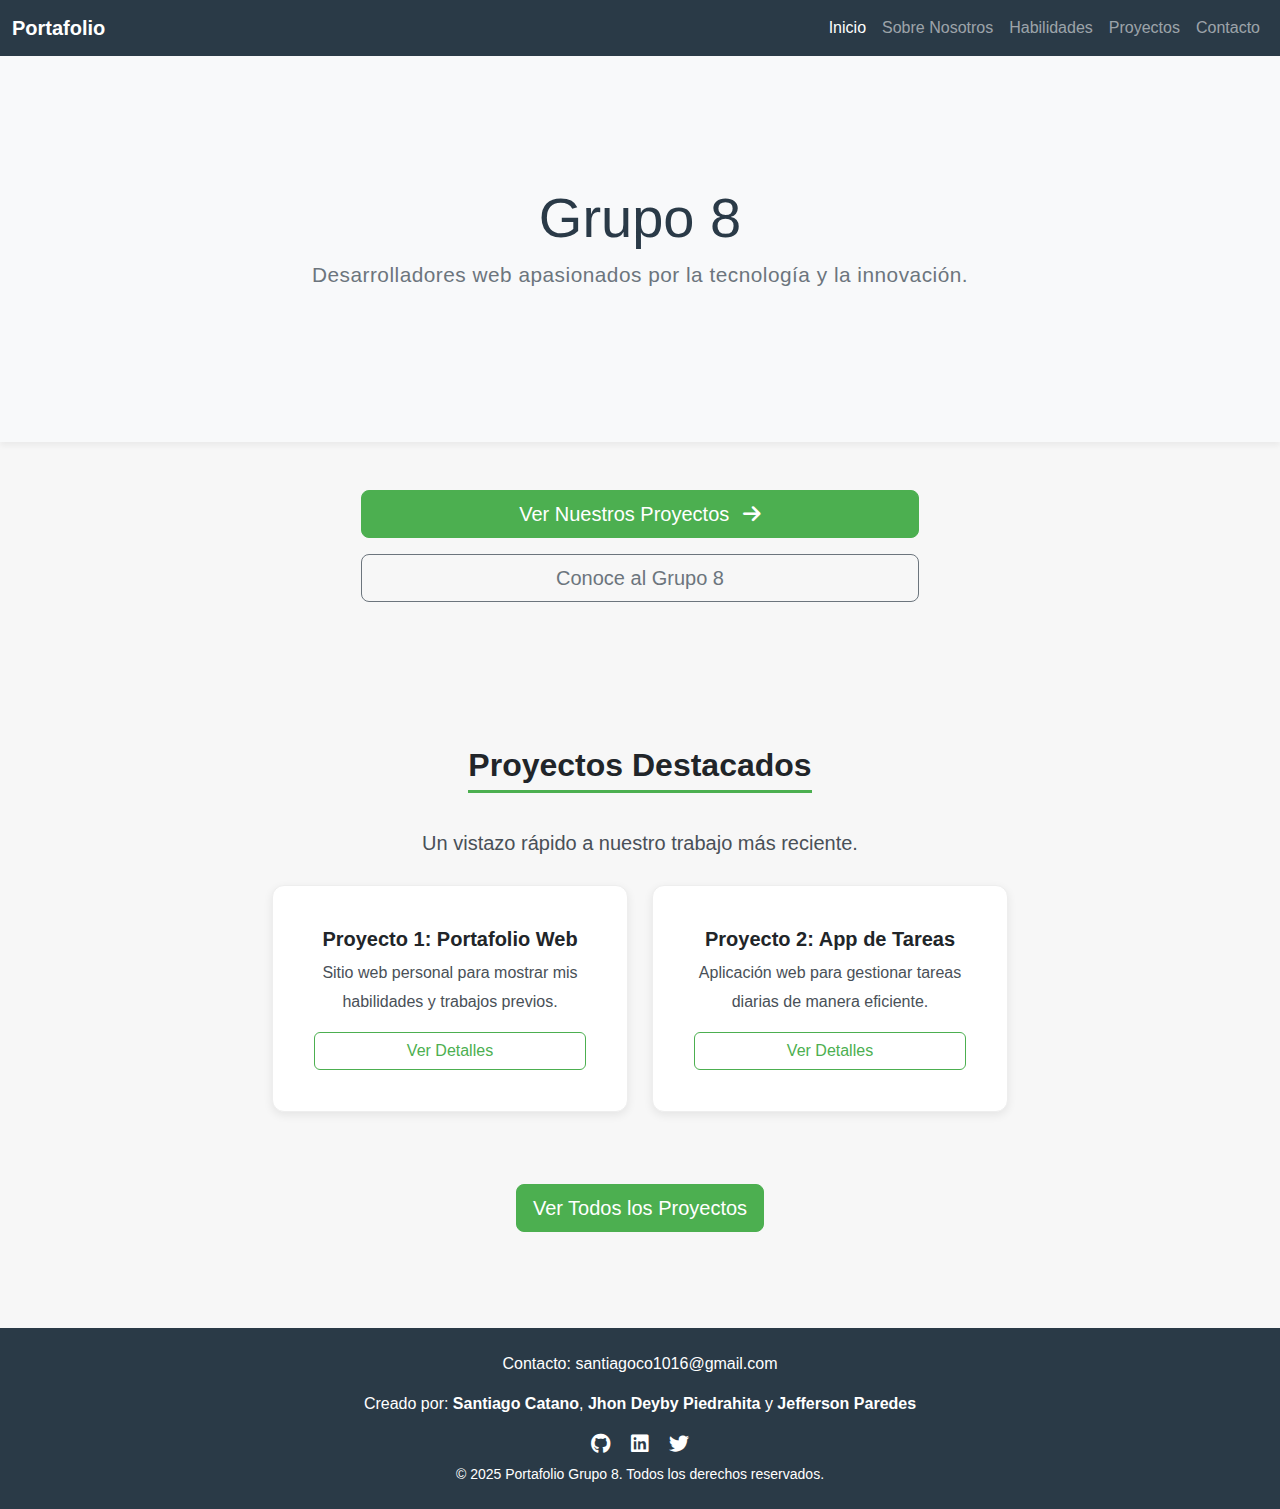
<file: Index.html>
<!DOCTYPE html>
<html lang="es">
<head>
    <meta charset="UTF-8">
    <title>Inicio | Portafolio Grupo 8</title>
    <meta name="viewport" content="width=device-width, initial-scale=1">
    <link href="https://cdn.jsdelivr.net/npm/bootstrap@5.3.3/dist/css/bootstrap.min.css" rel="stylesheet">
    <link rel="stylesheet" href="https://cdnjs.cloudflare.com/ajax/libs/font-awesome/6.4.2/css/all.min.css">
    
    <link rel="stylesheet" href="css/styles.css">
</head>
<body>
    <nav class="navbar navbar-expand-lg navbar-dark bg-primary">
      <div class="container-fluid">
        <a class="navbar-brand" href="index.html">Portafolio</a>
        <button class="navbar-toggler" type="button" data-bs-toggle="collapse" data-bs-target="#navbarNav"
          aria-controls="navbarNav" aria-expanded="false" aria-label="Toggle navigation">
          <span class="navbar-toggler-icon"></span>
        </button>
        <div class="collapse navbar-collapse" id="navbarNav">
          <ul class="navbar-nav ms-auto">
            <li class="nav-item">
              <a class="nav-link active" aria-current="page" href="index.html">Inicio</a>
            </li>
            <li class="nav-item">
              <a class="nav-link" href="about.html">Sobre Nosotros</a>
            </li>
            <li class="nav-item">
              <a class="nav-link" href="skills.html">Habilidades</a>
            </li>
            <li class="nav-item">
              <a class="nav-link" href="projects.html">Proyectos</a>
            </li>
            <li>
              <a class="nav-link" href="contact.html">Contacto</a>
            </li>
            </ul>
        </div>
      </div>
    </nav>

    <header class="bg-light py-5 text-center">
      <div class="container">
        <h1 class="display-4">Grupo 8</h1>
        <p class="lead mb-4">Desarrolladores web apasionados por la tecnología y la innovación.</p>
        
        </div>
    </header>

    <section class="container text-center py-5">
        <div class="d-grid gap-3 col-md-6 mx-auto">
            <a href="projects.html" class="btn btn-primary btn-lg">
                Ver Nuestros Proyectos <i class="fas fa-arrow-right ms-2"></i>
            </a>
            <a href="about.html" class="btn btn-outline-secondary btn-lg">
                Conoce al Grupo 8
            </a>
        </div>
    </section>

    <section class="container my-5 text-center">
        <h2>Proyectos Destacados</h2>
        <p class="mb-4 lead">Un vistazo rápido a nuestro trabajo más reciente.</p>

        <div class="row justify-content-center">
            
            <div class="col-sm-6 col-lg-4 mb-4">
                <div class="card h-100 project-card">
                    <div class="card-body d-flex flex-column">
                        <h5 class="card-title">Proyecto 1: Portafolio Web</h5>
                        <p class="card-text">Sitio web personal para mostrar mis habilidades y trabajos previos.</p>
                        <a href="projects.html" class="btn btn-outline-primary mt-auto">Ver Detalles</a>
                    </div>
                </div>
            </div>
            
            <div class="col-sm-6 col-lg-4 mb-4">
                <div class="card h-100 project-card">
                    <div class="card-body d-flex flex-column">
                        <h5 class="card-title">Proyecto 2: App de Tareas</h5>
                        <p class="card-text">Aplicación web para gestionar tareas diarias de manera eficiente.</p>
                        <a href="projects.html" class="btn btn-outline-primary mt-auto">Ver Detalles</a>
                    </div>
                </div>
            </div>

        </div>
        
        <div class="text-center mt-5">
            <a href="projects.html" class="btn btn-primary btn-lg">Ver Todos los Proyectos</a>
        </div>
    </section>
    

    <footer class="bg-primary text-white text-center py-4 mt-auto">
      <div class="container">
        <p>Contacto: santiagoco1016@gmail.com</p>

        <p class="mb-3">
          Creado por: 
          <strong>Santiago Catano</strong>, 
          <strong>Jhon Deyby Piedrahita</strong> y 
          <strong>Jefferson Paredes</strong>
        </p>

        <div>
          <a href="https://github.com/" class="text-white me-3" target="_blank"><i class="fab fa-github fa-lg"></i></a>
          <a href="https://linkedin.com/" class="text-white me-3" target="_blank"><i class="fab fa-linkedin fa-lg"></i></a>
          <a href="https://twitter.com/" class="text-white" target="_blank"><i class="fab fa-twitter fa-lg"></i></a>
        </div>
                <small class="d-block mt-2">&copy; 2025 Portafolio Grupo 8. Todos los derechos reservados.</small>
        </div>
      </footer>

    <script src="https://cdn.jsdelivr.net/npm/bootstrap@5.3.3/dist/js/bootstrap.bundle.min.js"></script>
</body>
</html>
</file>
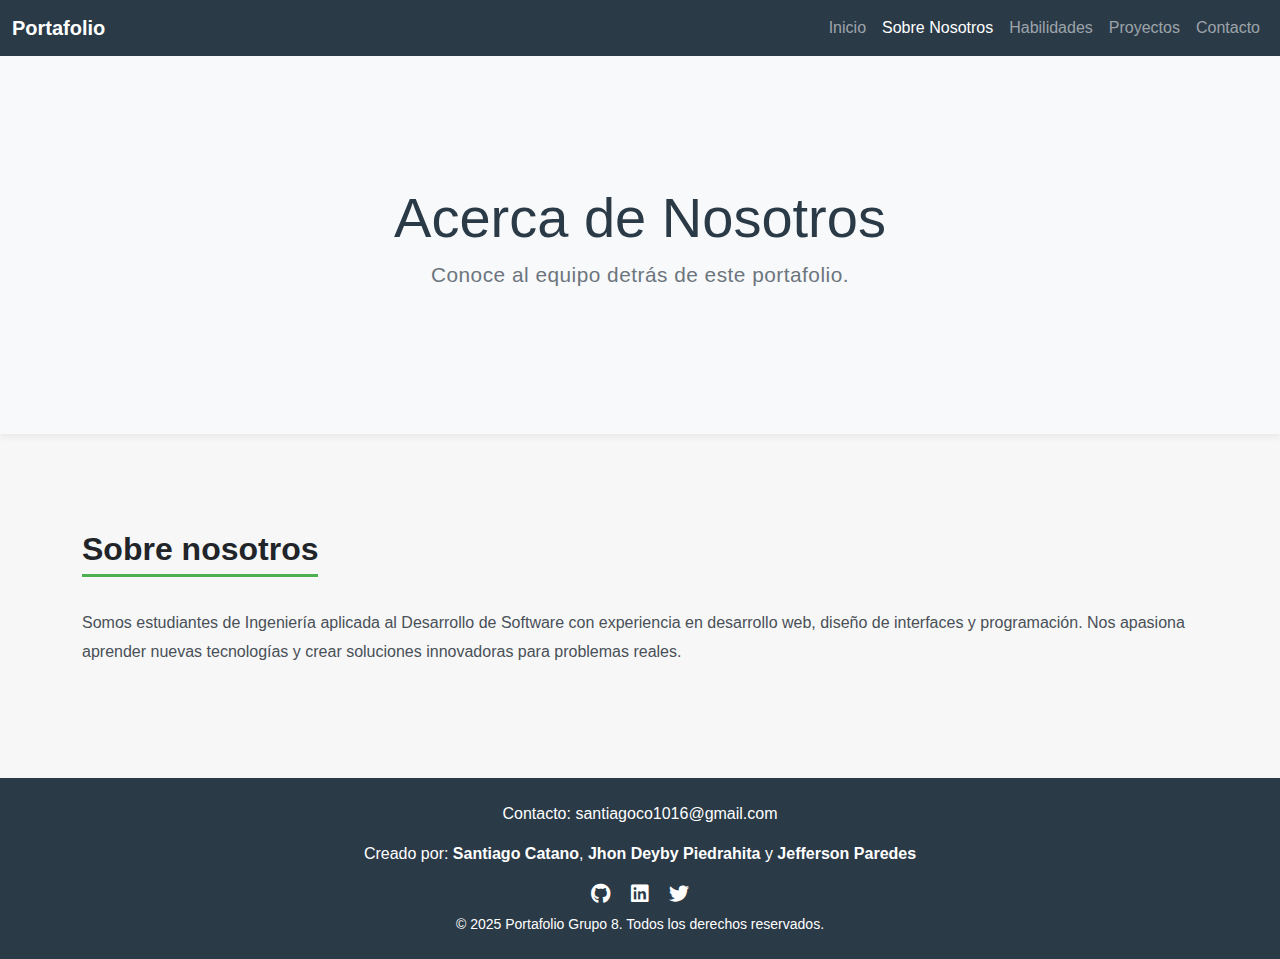
<file: about.html>
<!DOCTYPE html>
<html lang="es">
<head>
    <meta charset="UTF-8">
    <title>Sobre Nosotros - Grupo 8</title>
    <meta name="viewport" content="width=device-width, initial-scale=1">
    
    <link href="https://cdn.jsdelivr.net/npm/bootstrap@5.3.3/dist/css/bootstrap.min.css" rel="stylesheet">
    <link rel="stylesheet" href="https://cdnjs.cloudflare.com/ajax/libs/font-awesome/6.4.2/css/all.min.css">
    <link rel="stylesheet" href="css/styles.css">
</head>
<body>
    <nav class="navbar navbar-expand-lg navbar-dark bg-primary">
        <div class="container-fluid">
            <a class="navbar-brand" href="index.html">Portafolio</a>
            <button class="navbar-toggler" type="button" data-bs-toggle="collapse" data-bs-target="#navbarNav"
              aria-controls="navbarNav" aria-expanded="false" aria-label="Toggle navigation">
                <span class="navbar-toggler-icon"></span>
            </button>
            <div class="collapse navbar-collapse" id="navbarNav">
                <ul class="navbar-nav ms-auto">
                    <li class="nav-item">
                        <a class="nav-link" href="index.html">Inicio</a>
                    </li>
                    <li class="nav-item">
                        <a class="nav-link active" aria-current="page" href="about.html">Sobre Nosotros</a>
                    </li>
                    <li class="nav-item">
                        <a class="nav-link" href="skills.html">Habilidades</a>
                    </li>
                    <li class="nav-item">
                        <a class="nav-link" href="projects.html">Proyectos</a>
                    </li>
                    <li>
                        <a class="nav-link" href="contact.html">Contacto</a>
                    </li>
                </ul>
            </div>
        </div>
    </nav>

    <header class="bg-light py-5 text-center">
        <div class="container">
            <h1 class="display-4">Acerca de Nosotros</h1>
            <p class="lead">Conoce al equipo detrás de este portafolio.</p>
        </div>
    </header>

    <section class="container my-5">
        <h2>Sobre nosotros</h2>
        <p>
            Somos estudiantes de Ingeniería aplicada al Desarrollo de Software con experiencia en desarrollo web, diseño de interfaces y programación. Nos apasiona aprender nuevas tecnologías y crear soluciones innovadoras para problemas reales.
        </p>
    </section>

    <footer class="bg-primary text-white text-center py-4 mt-auto">
      <div class="container">
        <p>Contacto: santiagoco1016@gmail.com</p>

        <p class="mb-3">
          Creado por: 
          <strong>Santiago Catano</strong>, 
          <strong>Jhon Deyby Piedrahita</strong> y 
          <strong>Jefferson Paredes</strong>
        </p>

        <div>
          <a href="https://github.com/" class="text-white me-3" target="_blank"><i class="fab fa-github fa-lg"></i></a>
          <a href="https://linkedin.com/" class="text-white me-3" target="_blank"><i class="fab fa-linkedin fa-lg"></i></a>
          <a href="https://twitter.com/" class="text-white" target="_blank"><i class="fab fa-twitter fa-lg"></i></a>
        </div>
                <small class="d-block mt-2">&copy; 2025 Portafolio Grupo 8. Todos los derechos reservados.</small>
        </div>
    </footer>

    <script src="https://cdn.jsdelivr.net/npm/bootstrap@5.3.3/dist/js/bootstrap.bundle.min.js"></script>
</body>
</html>
</file>
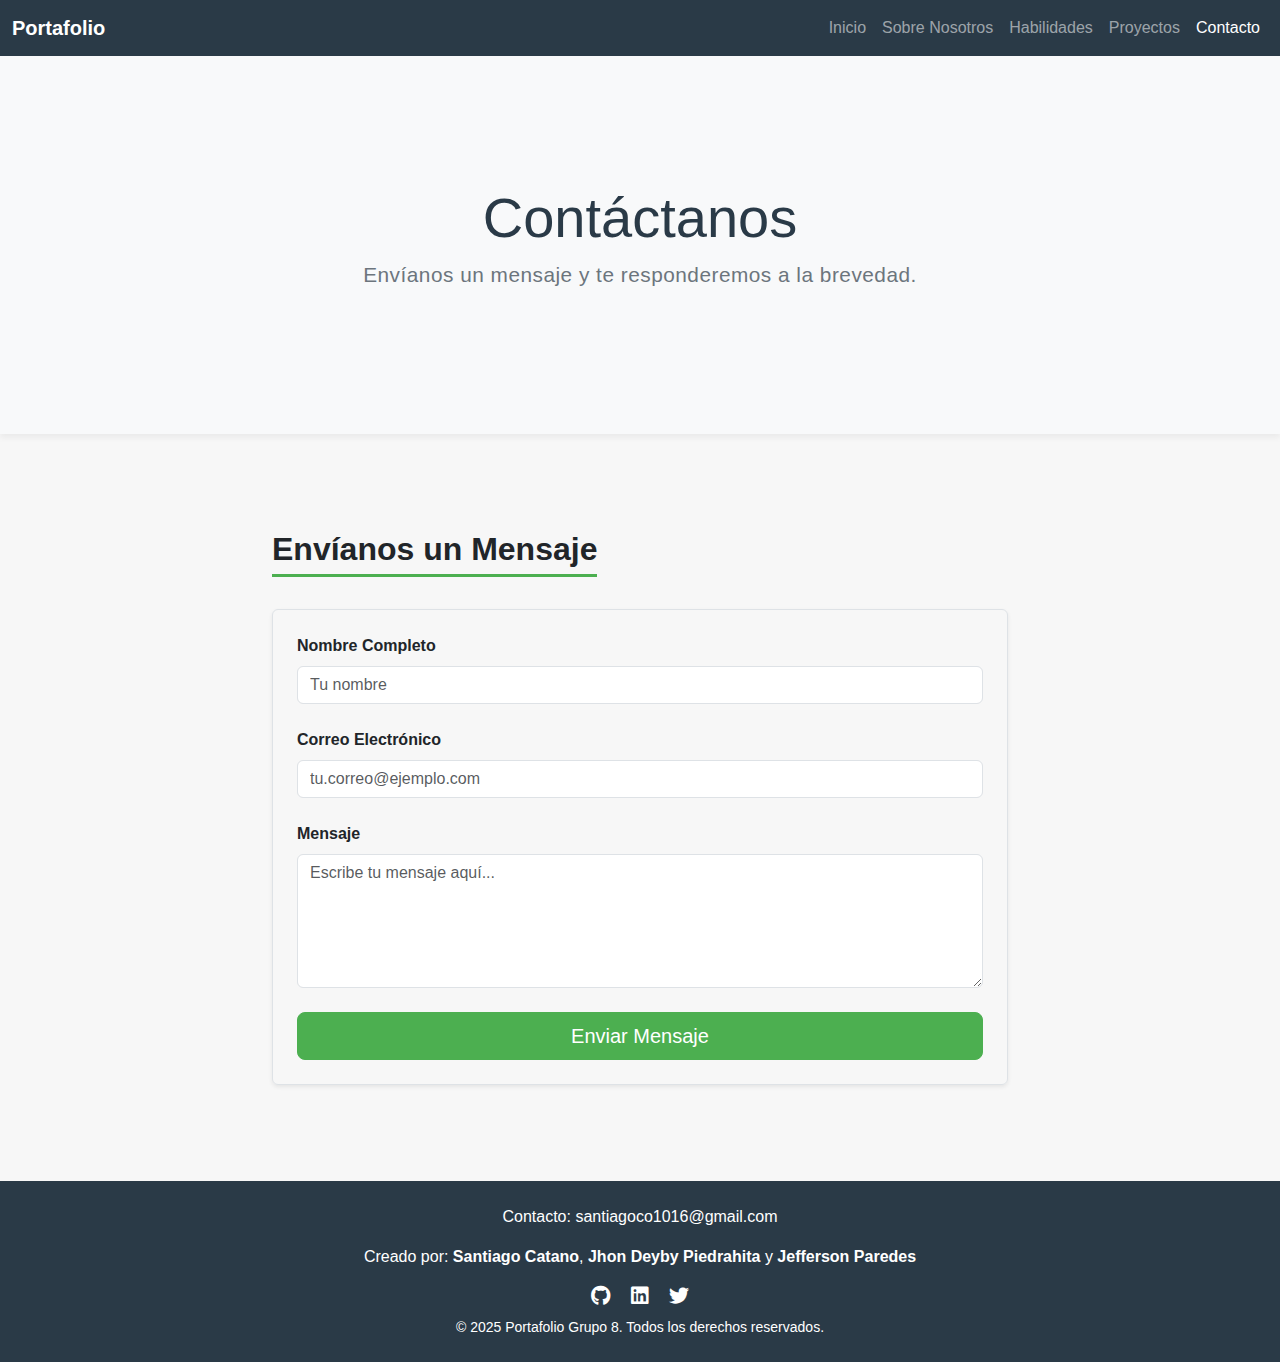
<file: contact.html>
<!DOCTYPE html>
<html lang="es">
<head>
    <meta charset="UTF-8">
    <title>Contacto - Portafolio</title>
    <meta name="viewport" content="width=device-width, initial-scale=1">
    
    <link href="https://cdn.jsdelivr.net/npm/bootstrap@5.3.3/dist/css/bootstrap.min.css" rel="stylesheet">
    <link rel="stylesheet" href="https://cdnjs.cloudflare.com/ajax/libs/font-awesome/6.4.2/css/all.min.css">
    
    <link rel="stylesheet" href="css/styles.css">
</head>
<body>
    <nav class="navbar navbar-expand-lg navbar-dark bg-primary">
        <div class="container-fluid">
            <a class="navbar-brand" href="index.html">Portafolio</a>
            <button class="navbar-toggler" type="button" data-bs-toggle="collapse" data-bs-target="#navbarNav"
              aria-controls="navbarNav" aria-expanded="false" aria-label="Toggle navigation">
                <span class="navbar-toggler-icon"></span>
            </button>
            <div class="collapse navbar-collapse" id="navbarNav">
                <ul class="navbar-nav ms-auto">
                    <li class="nav-item">
                        <a class="nav-link" href="index.html">Inicio</a>
                    </li>
                    <li class="nav-item">
                        <a class="nav-link" href="about.html">Sobre Nosotros</a>
                    </li>
                    <li class="nav-item">
                        <a class="nav-link" href="skills.html">Habilidades</a>
                    </li>
                    <li class="nav-item">
                        <a class="nav-link" href="projects.html">Proyectos</a>
                    </li>
                    <li>
                        <a class="nav-link active" aria-current="page" href="contact.html">Contacto</a>
                    </li>
                </ul>
            </div>
        </div>
    </nav>

    <header class="bg-light py-5 text-center">
        <div class="container">
            <h1 class="display-4">Contáctanos</h1>
            <p class="lead">Envíanos un mensaje y te responderemos a la brevedad.</p>
        </div>
    </header>

    <section class="container my-5">
        <div class="row justify-content-center">
            <div class="col-lg-8">
                <h2>Envíanos un Mensaje</h2>
                
                <form action="https://formsubmit.co/santiagoco1016@gmail.com" method="POST" class="p-4 border rounded shadow-sm">
                    
                    <input type="hidden" name="_subject" value="Nuevo mensaje de contacto desde el Portafolio!">
                    <input type="hidden" name="_next" value="http://127.0.0.1:8080/thank_you.html">

                    <div class="mb-4">
                        <label for="name" class="form-label fw-bold">Nombre Completo</label>
                        <input type="text" class="form-control" id="name" name="Nombre" placeholder="Tu nombre" required>
                    </div>
                    
                    <div class="mb-4">
                        <label for="email" class="form-label fw-bold">Correo Electrónico</label>
                        <input type="email" class="form-control" id="email" name="Email" placeholder="tu.correo@ejemplo.com" required>
                    </div>
                    
                    <div class="mb-4">
                        <label for="message" class="form-label fw-bold">Mensaje</label>
                        <textarea class="form-control" id="message" name="Mensaje" rows="5" placeholder="Escribe tu mensaje aquí..." required></textarea>
                    </div>
                    
                    <button type="submit" class="btn btn-primary btn-lg w-100">Enviar Mensaje</button>
                    
                </form>
            </div>
        </div>
    </section>

    <footer class="bg-primary text-white text-center py-4 mt-auto">
      <div class="container">
        <p>Contacto: santiagoco1016@gmail.com</p>

        <p class="mb-3">
          Creado por: 
          <strong>Santiago Catano</strong>, 
          <strong>Jhon Deyby Piedrahita</strong> y 
          <strong>Jefferson Paredes</strong>
        </p>

        <div>
          <a href="https://github.com/" class="text-white me-3" target="_blank"><i class="fab fa-github fa-lg"></i></a>
          <a href="https://linkedin.com/" class="text-white me-3" target="_blank"><i class="fab fa-linkedin fa-lg"></i></a>
          <a href="https://twitter.com/" class="text-white" target="_blank"><i class="fab fa-twitter fa-lg"></i></a>
        </div>
                <small class="d-block mt-2">&copy; 2025 Portafolio Grupo 8. Todos los derechos reservados.</small>
        </div>
      </footer>

    <script src="https://cdn.jsdelivr.net/npm/bootstrap@5.3.3/dist/js/bootstrap.bundle.min.js"></script>
</body>
</html>
</file>
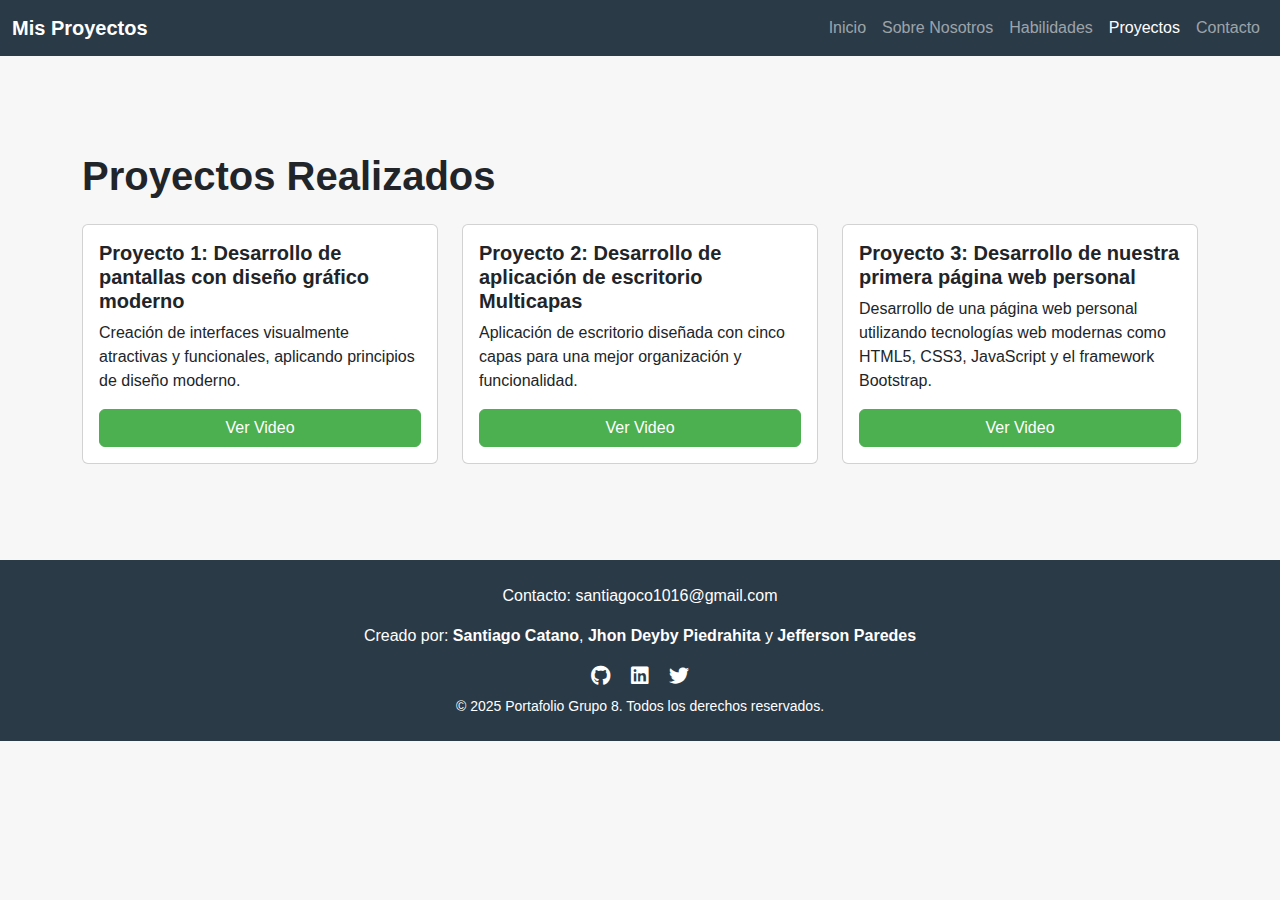
<file: projects.html>
<!DOCTYPE html>
<html lang="es">
<head>
    <meta charset="UTF-8">
    <title>Proyectos del Estudiante</title>
    <meta name="viewport" content="width=device-width, initial-scale=1">
    <link href="https://cdn.jsdelivr.net/npm/bootstrap@5.3.3/dist/css/bootstrap.min.css" rel="stylesheet">
        <link rel="stylesheet" href="https://cdnjs.cloudflare.com/ajax/libs/font-awesome/6.4.2/css/all.min.css">
    <link rel="stylesheet" href="css/styles.css">
</head>
<body>
    <nav class="navbar navbar-expand-lg navbar-dark bg-primary">
      <div class="container-fluid">
        <a class="navbar-brand" href="#">Mis Proyectos</a>
        <button class="navbar-toggler" type="button" data-bs-toggle="collapse" data-bs-target="#navbarNav"
          aria-controls="navbarNav" aria-expanded="false" aria-label="Toggle navigation">
          <span class="navbar-toggler-icon"></span>
        </button>
        <div class="collapse navbar-collapse" id="navbarNav">
          <ul class="navbar-nav ms-auto">
            <li class="nav-item">
              <a class="nav-link" href="Index.html">Inicio</a>
            </li>
            <li class="nav-item">
              <a class="nav-link" href="about.html">Sobre Nosotros</a>
            </li>
            <li class="nav-item">
              <a class="nav-link" href="skills.html">Habilidades</a>
            </li>
            <li class="nav-item">
              <a class="nav-link active" aria-current="page" href="#">Proyectos</a>
            </li>
            <li>
              <a class="nav-link" href="contact.html">Contacto</a>
            </li>
          </ul>
        </div>
      </div>
    </nav>

    <div class="container my-5">
      <h1 class="mb-4">Proyectos Realizados</h1>
      <div class="row g-4">
        <!-- Proyecto 1 -->
        <div class="col-12 col-md-6 col-lg-4">
          <div class="card h-100">
            <div class="card-body d-flex flex-column">
              <h5 class="card-title">Proyecto 1: Desarrollo de pantallas con diseño gráfico moderno</h5>
              <p class="card-text">Creación de interfaces visualmente atractivas y funcionales, aplicando principios de diseño moderno.</p>
              <button type="button" class="btn btn-primary mt-auto" data-bs-toggle="modal" data-bs-target="#modalProyecto1">
                Ver Video
              </button>
            </div>
          </div>
        </div>
        <!-- Proyecto 2 -->
        <div class="col-12 col-md-6 col-lg-4">
          <div class="card h-100">
            <div class="card-body d-flex flex-column">
              <h5 class="card-title">Proyecto 2: Desarrollo de aplicación de escritorio Multicapas</h5>
              <p class="card-text">Aplicación de escritorio diseñada con cinco capas para una mejor organización y funcionalidad.</p>
              <button type="button" class="btn btn-primary mt-auto" data-bs-toggle="modal" data-bs-target="#modalProyecto2">
                Ver Video
              </button>
            </div>
          </div>
        </div>
        <!-- Proyecto 3 -->
        <div class="col-12 col-md-6 col-lg-4">
          <div class="card h-100">
            <div class="card-body d-flex flex-column">
              <h5 class="card-title">Proyecto 3: Desarrollo de nuestra primera página web personal</h5>
              <p class="card-text">Desarrollo de una página web personal utilizando tecnologías web modernas como HTML5, CSS3, JavaScript y el framework Bootstrap.</p>
              <button type="button" class="btn btn-primary mt-auto" data-bs-toggle="modal" data-bs-target="#modalProyecto3">
                Ver Video
              </button>
            </div>
          </div>
        </div>
      </div>
    </div>

    <!-- Modal Proyecto 1 -->
    <div class="modal fade" id="modalProyecto1" tabindex="-1" aria-labelledby="modalProyecto1Label" aria-hidden="true">
      <div class="modal-dialog modal-lg modal-dialog-centered">
        <div class="modal-content">
          <div class="modal-header">
            <h5 class="modal-title" id="modalProyecto1Label">Proyecto 1: Diseño gráfico</h5>
            <button type="button" class="btn-close" data-bs-dismiss="modal" aria-label="Cerrar"></button>
          </div>
          <div class="modal-body ratio ratio-16x9">
            <iframe id="video1" src="https://www.youtube.com/embed/2iS1deGCsAQ"
              title="Video Proyecto 1" allowfullscreen></iframe>
          </div>
        </div>
      </div>
    </div>

    <!-- Modal Proyecto 2 -->
    <div class="modal fade" id="modalProyecto2" tabindex="-1" aria-labelledby="modalProyecto2Label" aria-hidden="true">
      <div class="modal-dialog modal-lg modal-dialog-centered">
        <div class="modal-content">
          <div class="modal-header">
            <h5 class="modal-title" id="modalProyecto2Label">Proyecto 2: Multicapas</h5>
            <button type="button" class="btn-close" data-bs-dismiss="modal" aria-label="Cerrar"></button>
          </div>
          <div class="modal-body ratio ratio-16x9">
            <iframe id="video2" src="https://www.youtube.com/embed/14Gis-KM1Z8"
              title="Video Proyecto 2" allowfullscreen></iframe>
          </div>
        </div>
      </div>
    </div>

    <!-- Modal Proyecto 3 -->
    <div class="modal fade" id="modalProyecto3" tabindex="-1" aria-labelledby="modalProyecto3Label" aria-hidden="true">
      <div class="modal-dialog modal-lg modal-dialog-centered">
        <div class="modal-content">
          <div class="modal-header">
            <h5 class="modal-title" id="modalProyecto3Label">Proyecto 3: Página Personal</h5>
            <button type="button" class="btn-close" data-bs-dismiss="modal" aria-label="Cerrar"></button>
          </div>
          <div class="modal-body ratio ratio-16x9">
            <iframe id="video3" src="https://www.youtube.com/embed/J9J2N1piU40" 
              title="Video Proyecto 3" allowfullscreen></iframe>
          </div>
        </div>
      </div>
    </div>

        <footer class="bg-primary text-white text-center py-4 mt-auto">
      <div class="container">
        <p>Contacto: santiagoco1016@gmail.com</p>

        <p class="mb-3">
          Creado por: 
          <strong>Santiago Catano</strong>, 
          <strong>Jhon Deyby Piedrahita</strong> y 
          <strong>Jefferson Paredes</strong>
        </p>

        <div>
          <a href="https://github.com/" class="text-white me-3" target="_blank"><i class="fab fa-github fa-lg"></i></a>
          <a href="https://linkedin.com/" class="text-white me-3" target="_blank"><i class="fab fa-linkedin fa-lg"></i></a>
          <a href="https://twitter.com/" class="text-white" target="_blank"><i class="fab fa-twitter fa-lg"></i></a>
        </div>
                <small class="d-block mt-2">&copy; 2025 Portafolio Grupo 8. Todos los derechos reservados.</small>
        </div>
    </footer>

    <script src="https://cdn.jsdelivr.net/npm/bootstrap@5.3.3/dist/js/bootstrap.bundle.min.js"></script>
    
    <script>
      const modals = [
        {modalId: 'modalProyecto1', videoId: 'video1'},
        {modalId: 'modalProyecto2', videoId: 'video2'},
        {modalId: 'modalProyecto3', videoId: 'video3'}
      ];
      modals.forEach(({modalId, videoId}) => {
        const modal = document.getElementById(modalId);
        const video = document.getElementById(videoId);
        if (modal && video) {
          modal.addEventListener('hidden.bs.modal', () => {
            video.src = video.src;
          });
        }
      });
    </script>
</body>
</html>
</file>
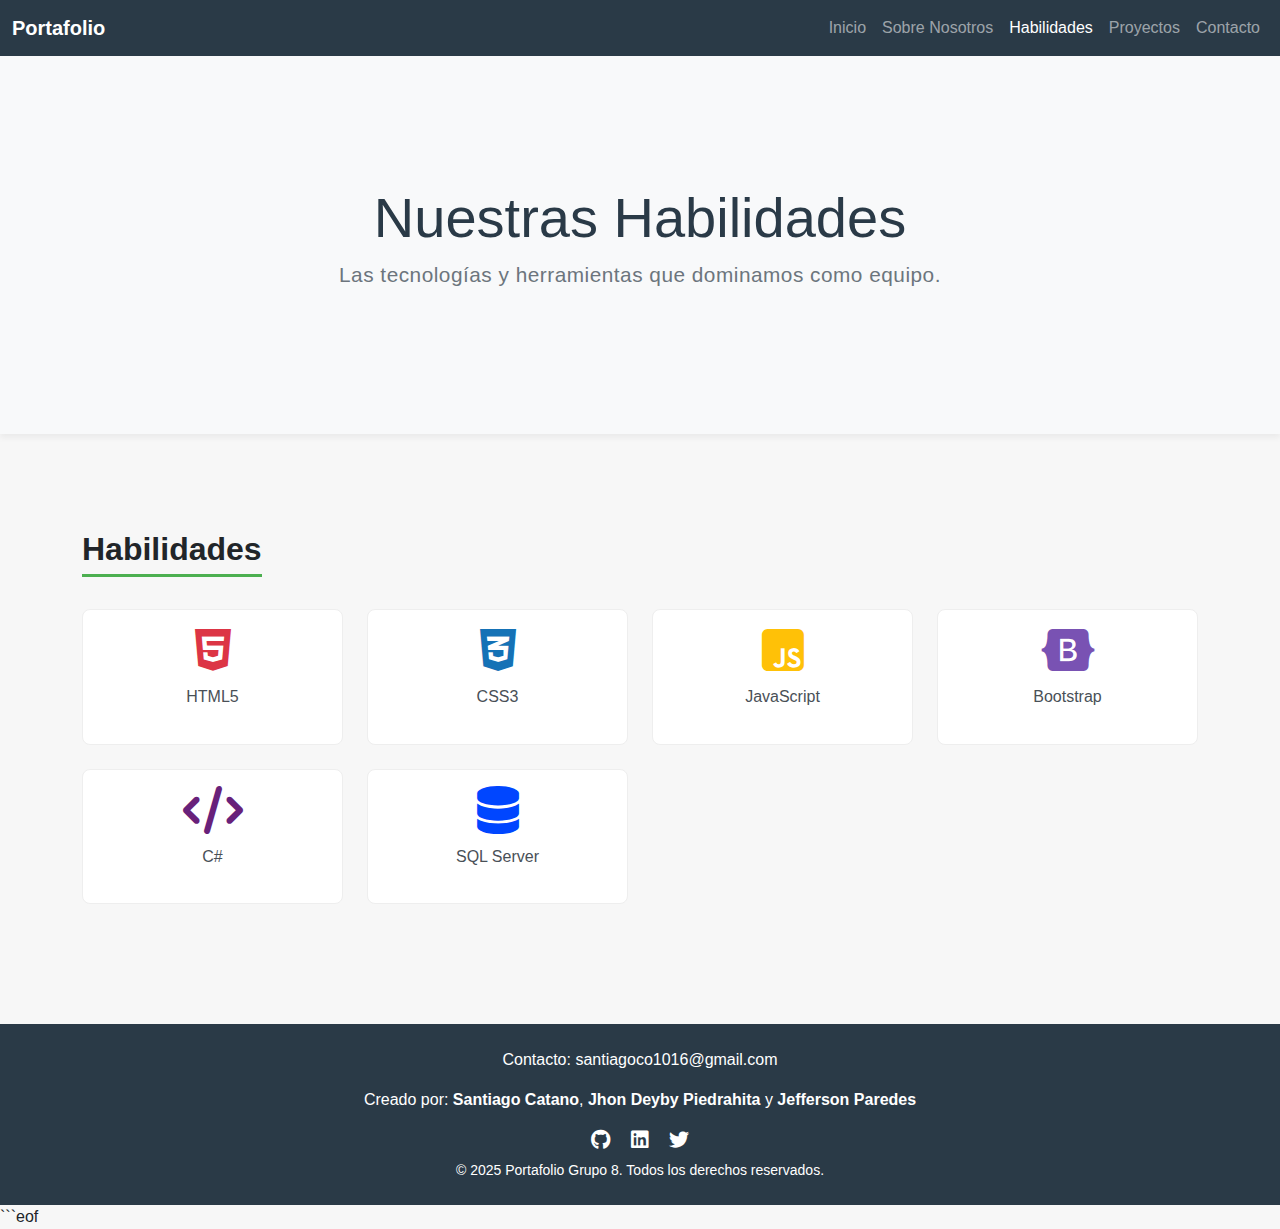
<file: skills.html>
<!DOCTYPE html>
<html lang="es">
<head>
    <meta charset="UTF-8">
    <title>Habilidades - Grupo 8</title>
    <meta name="viewport" content="width=device-width, initial-scale=1">
    
    <link href="https://cdn.jsdelivr.net/npm/bootstrap@5.3.3/dist/css/bootstrap.min.css" rel="stylesheet">
    <link rel="stylesheet" href="https://cdnjs.cloudflare.com/ajax/libs/font-awesome/6.4.2/css/all.min.css">
    
    <link rel="stylesheet" href="css/styles.css">
</head>
<body>
    <nav class="navbar navbar-expand-lg navbar-dark bg-primary">
        <div class="container-fluid">
            <a class="navbar-brand" href="index.html">Portafolio</a>
            <button class="navbar-toggler" type="button" data-bs-toggle="collapse" data-bs-target="#navbarNav"
              aria-controls="navbarNav" aria-expanded="false" aria-label="Toggle navigation">
                <span class="navbar-toggler-icon"></span>
            </button>
            <div class="collapse navbar-collapse" id="navbarNav">
                <ul class="navbar-nav ms-auto">
                    <li class="nav-item">
                        <a class="nav-link" href="index.html">Inicio</a>
                    </li>
                    <li class="nav-item">
                        <a class="nav-link" href="about.html">Sobre Nosotros</a>
                    </li>
                    <li class="nav-item">
                        <a class="nav-link active" aria-current="page" href="skills.html">Habilidades</a>
                    </li>
                    <li class="nav-item">
                        <a class="nav-link" href="projects.html">Proyectos</a>
                    </li>
                    <li>
                        <a class="nav-link" href="contact.html">Contacto</a>
                    </li>
                </ul>
            </div>
        </div>
    </nav>

    <header class="bg-light py-5 text-center">
        <div class="container">
            <h1 class="display-4">Nuestras Habilidades</h1>
            <p class="lead">Las tecnologías y herramientas que dominamos como equipo.</p>
        </div>
    </header>

    <section class="container my-5">
        <h2>Habilidades</h2>
        <div class="row text-center">
            
            <div class="col-6 col-md-3 mb-4">
                <div class="skill-box h-100 p-3">
                    <i class="fab fa-html5 fa-3x text-danger"></i>
                    <p class="mt-2">HTML5</p>
                </div>
            </div>
            
            <div class="col-6 col-md-3 mb-4">
                <div class="skill-box h-100 p-3">
                    <i class="fab fa-css3-alt fa-3x"></i>
                    <p class="mt-2">CSS3</p>
                </div>
            </div>
            
            <div class="col-6 col-md-3 mb-4">
                <div class="skill-box h-100 p-3">
                    <i class="fab fa-js-square fa-3x text-warning"></i>
                    <p class="mt-2">JavaScript</p>
                </div>
            </div>
            
            <div class="col-6 col-md-3 mb-4">
                <div class="skill-box h-100 p-3">
                    <i class="fab fa-bootstrap fa-3x text-purple" style="color:#7952b3"></i>
                    <p class="mt-2">Bootstrap</p>
                </div>
            </div>
            
            <div class="col-6 col-md-3 mb-4">
                <div class="skill-box h-100 p-3 skill-highlight">
                    <i class="fas fa-code fa-3x" style="color:#68217A"></i> 
                    <p class="mt-2">C#</p>
                </div>
            </div>
            
            <div class="col-6 col-md-3 mb-4">
                <div class="skill-box h-100 p-3 skill-highlight">
                    <i class="fas fa-database fa-3x" style="color:#0046FF"></i>
                    <p class="mt-2">SQL Server</p>
                </div>
            </div>
            
        </div>
    </section>

    <footer class="bg-primary text-white text-center py-4 mt-auto">
      <div class="container">
        <p>Contacto: santiagoco1016@gmail.com</p>

        <p class="mb-3">
          Creado por: 
          <strong>Santiago Catano</strong>, 
          <strong>Jhon Deyby Piedrahita</strong> y 
          <strong>Jefferson Paredes</strong>
        </p>

        <div>
          <a href="https://github.com/" class="text-white me-3" target="_blank"><i class="fab fa-github fa-lg"></i></a>
          <a href="https://linkedin.com/" class="text-white me-3" target="_blank"><i class="fab fa-linkedin fa-lg"></i></a>
          <a href="https://twitter.com/" class="text-white" target="_blank"><i class="fab fa-twitter fa-lg"></i></a>
        </div>
                <small class="d-block mt-2">&copy; 2025 Portafolio Grupo 8. Todos los derechos reservados.</small>
        </div>
      </footer>

    <script src="https://cdn.jsdelivr.net/npm/bootstrap@5.3.3/dist/js/bootstrap.bundle.min.js"></script>
</body>
</html>
```eof
</file>
<file: css/styles.css>
/* 1. TIPOGRAFÍA Y BASE GLOBAL */
body {
font-family: 'Roboto', sans-serif;
font-size: 16px;
background-color: #f7f7f7;
}

h1, h2, .navbar-brand {
font-family: 'Montserrat', sans-serif;
font-weight: 700;
}

section p {
line-height: 1.8;
color: #495057;
}

.container.my-5, section.container {
padding-top: 3rem;
padding-bottom: 3rem;
}

/* 2. ESTILO DE ENCABEZADOS (HERO SECTIONS) */
header.bg-light {
background: #f8f9fa !important;
padding-top: 8rem !important;
padding-bottom: 8rem !important;
box-shadow: 0 4px 6px rgba(0, 0, 0, 0.05);
}

header.bg-primary {
background: linear-gradient(135deg, #2A3A47 0%, #1D2A35 100%) !important;
padding-top: 6rem !important;
padding-bottom: 6rem !important;
box-shadow: 0 5px 15px rgba(0, 0, 0, 0.2);
}

header h1.display-4 {
margin-bottom: 0.5rem;
color: #2A3A47;
}

header p.lead {
color: #6c757d;
font-size: 1.3rem;
letter-spacing: 0.5px;
}

section h2 {
border-bottom: 3px solid #4CAF50;
display: inline-block;
padding-bottom: 5px;
margin-bottom: 2rem;
}

/* 3. EFECTOS Y ESTILOS DE NAVEGACIÓN Y HABILIDADES */
.navbar-nav .nav-link {
transition: color 0.3s ease-in-out;
}

.navbar-nav .nav-link:hover {
color: #8BC34A !important;
}

.navbar-brand {
color: #ffffff !important;
}

/* REGLAS DE HOVER/TRANSICIÓN OLD SCHOOL ELIMINADAS DE .col-md-3 */

.row .col-md-3:hover i {
color: #4CAF50 !important;
}

.fa-css3-alt {
color: #1572B6 !important;
}

.skill-box {
background-color: #ffffff;
border: 1px solid #eeeeee;
border-radius: 8px;
transition: all 0.3s ease-in-out;
padding: 1.5rem;
height: 100%;
}

.row .col-md-3:hover .skill-box {
transform: translateY(-5px);
}

/* 4. ESTILOS DE TARJETAS DE PROYECTO */
.project-card {
background-color: #ffffff;
border: 1px solid #eeeeee;
border-radius: 12px;
padding: 25px;
box-shadow: 0 3px 10px rgba(0, 0, 0, 0.08);
transition: all 0.3s ease-in-out;
overflow: hidden;
}

.text-decoration-none:hover .project-card {
transform: translateY(-8px);
box-shadow: 0 15px 30px rgba(0, 0, 0, 0.25);
}

.card-title {
font-weight: 700;
color: #212529;
/* text-align: center; */
margin-bottom: 0.5rem;
transition: color 0.3s;
}

.project-card:hover .card-title {
color: #4CAF50;
}

/* 5. NUEVOS ESTILOS PARA BOTONES PRIMARIOS */

.btn-primary {
background-color: #4CAF50;
border-color: #4CAF50;
color: white;
box-shadow: none !important;
}

.btn-primary:hover {
background-color: #388E3C;
border-color: #388E3C;
}

.btn-primary:active,
.btn-primary:focus {
background-color: #388E3C !important;
border-color: #388E3C !important;
}

/* 6. AJUSTES DE UTILIDADES DE BOOTSTRAP (Cambio de Primario Azul a Verde/Carbón) */
.text-primary {
color: #4CAF50 !important;
}

.bg-primary {
background-color: #2A3A47 !important;
}

.bg-primary a:hover {
color: #8BC34A !important;
}

/* 8. AJUSTE DE BOTONES OUTLINE (Para que usen el Verde Esmeralda) */

.btn-outline-primary {
color: #4CAF50;
border-color: #4CAF50;
}

.btn-outline-primary:hover {
background-color: #4CAF50;
color: white;
border-color: #4CAF50;
}

/* 9. MEDIA QUERIES (RESPONSIVIDAD) */
@media (max-width: 576px) {

.display-4 {
    font-size: 2.5rem; 
}

h2 {
    font-size: 1.75rem; 
    margin-top: 2rem !important; 
    margin-bottom: 1rem !important;
}

header.bg-light.py-5 {
    padding-top: 2rem !important;
    padding-bottom: 2rem !important;
}

.row .col-6 p.mt-2 {
    font-size: 0.75rem;
}
}
</file>
